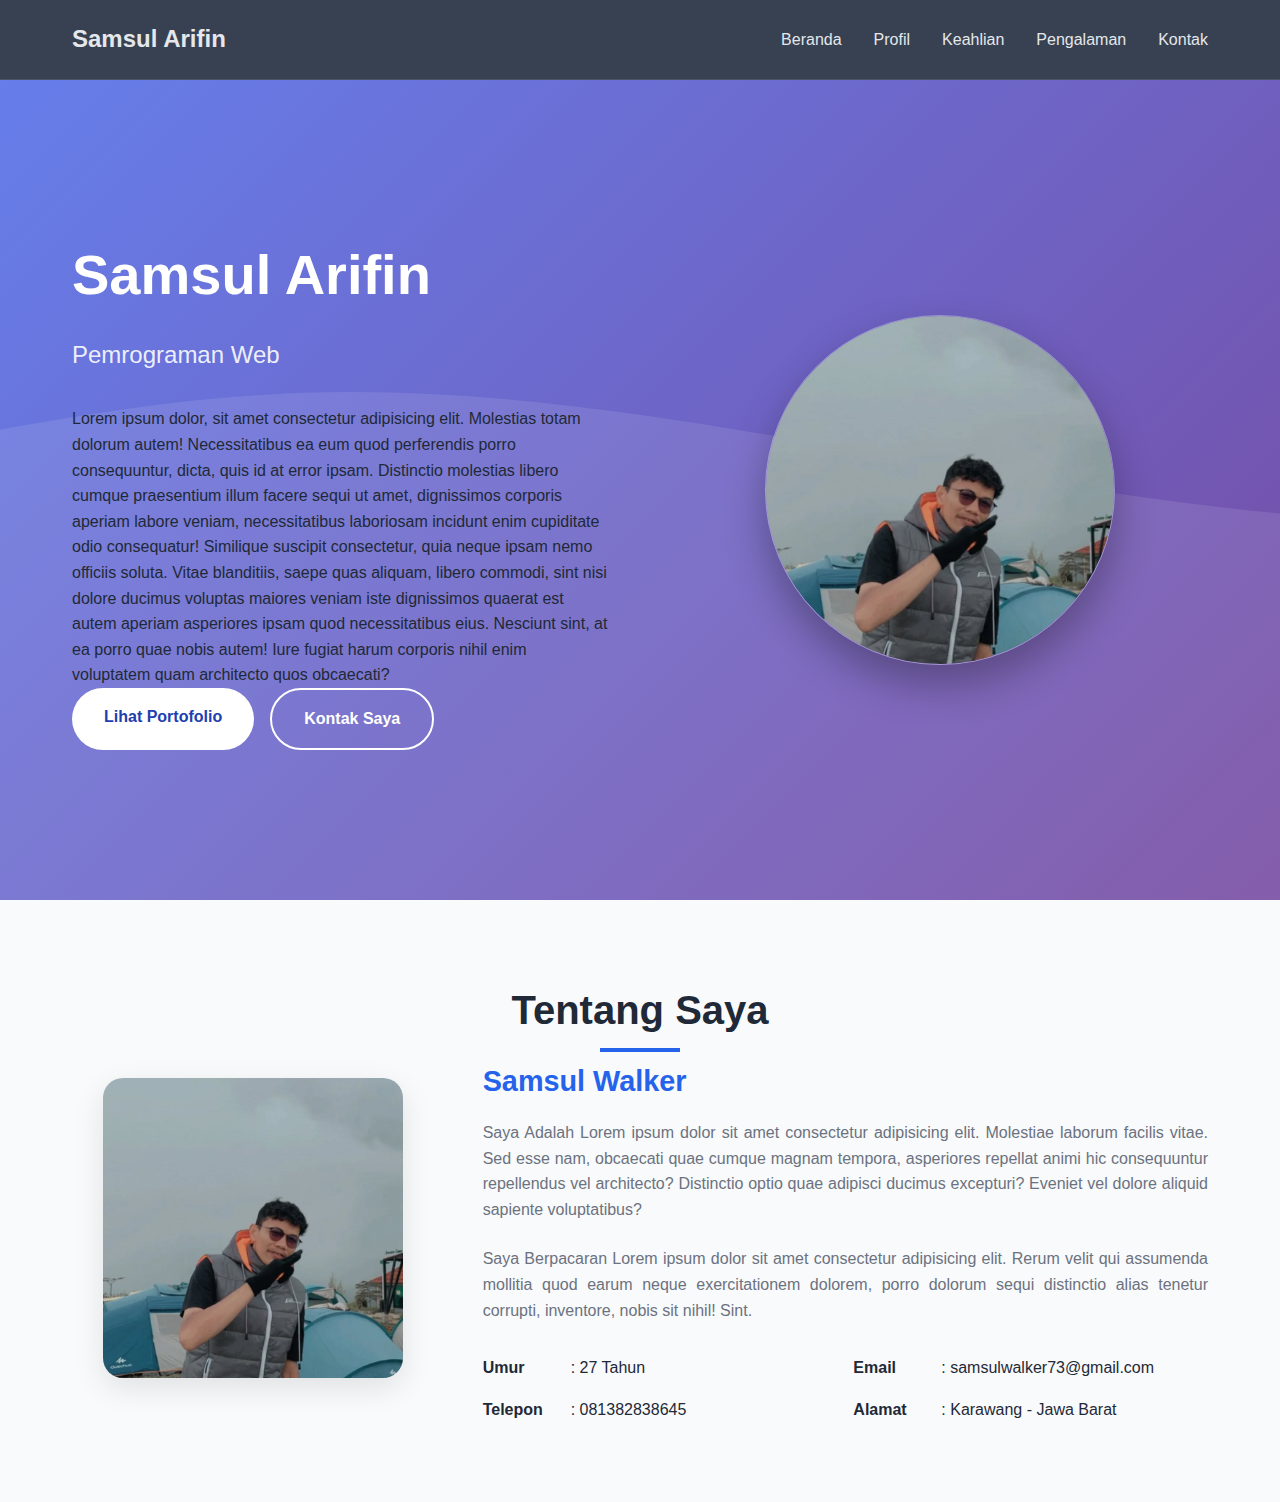
<file: index.html>
<!DOCTYPE html>
<html lang="en">
<head>
    <meta charset="UTF-8">
    <meta name="viewport" content="width=device-width, initial-scale=1.0">
    <title>Samsul Arifin</title>
    <link rel="stylesheet" href="style.css">
</head>
<body>
    <nav>
        <div class="navigasi-container">
            <a href="" class="logo">Samsul Arifin</a>
            <ul class="nav-link">
                <li><a href="#home">Beranda</a></li>
                <li><a href="#profil">Profil</a></li>
                <li><a href="#keahlian">Keahlian</a></li>
                <li><a href="#pengalaman">Pengalaman</a></li>
                <li><a href="#kontak">Kontak</a></li>
            </ul>
            <div class="mobile-menu">
                <span></span>
                <span></span>
                <span></span>
            </div>
        </div>
    </nav>
    <!-- HeroSection -->
    <section class="hero" id="home">
        <div class="hero-content">
            <div class="hero-text">
                <h1>Samsul Arifin</h1>
                <p class="subtitle">Pemrograman Web</p>
                <p>Lorem ipsum dolor, sit amet consectetur adipisicing elit. Molestias totam dolorum autem! Necessitatibus ea eum quod perferendis porro consequuntur, dicta, quis id at error ipsam. Distinctio molestias libero cumque praesentium illum facere sequi ut amet, dignissimos corporis aperiam labore veniam, necessitatibus laboriosam incidunt enim cupiditate odio consequatur! Similique suscipit consectetur, quia neque ipsam nemo officiis soluta. Vitae blanditiis, saepe quas aliquam, libero commodi, sint nisi dolore ducimus voluptas maiores veniam iste dignissimos quaerat est autem aperiam asperiores ipsam quod necessitatibus eius. Nesciunt sint, at ea porro quae nobis autem! Iure fugiat harum corporis nihil enim voluptatem quam architecto quos obcaecati?</p>
                <div class="cta-btn">
                    <a href="#portofolio" class="btn btn-primary">Lihat Portofolio</a>
                    <a href="#contact" class="btn btn-secondary">Kontak Saya</a>
                </div>
            </div>
            <div class="hero-image">
                <img src="anjay.jpg" alt="Profile" class="profil-img">
            </div>
        </div>
    </section>
    <!-- Section Profil -->
    <section class="profil" id="profil">
        <div class="container">
            <h2 class="section-title">Tentang Saya</h2>
            <div class="profil-content">
                <div class="profil-imgs">
                    <img src="anjay.jpg" alt="Profil">
                </div>
                <div class="profil-text">
                    <h3>Samsul Walker</h3>
                    <p>Saya Adalah Lorem ipsum dolor sit amet consectetur adipisicing elit. Molestiae laborum facilis vitae. Sed esse nam, obcaecati quae cumque magnam tempora, asperiores repellat animi hic consequuntur repellendus vel architecto? Distinctio optio quae adipisci ducimus excepturi? Eveniet vel dolore aliquid sapiente voluptatibus?</p>
                    <p>Saya Berpacaran Lorem ipsum dolor sit amet consectetur adipisicing elit. Rerum velit qui assumenda mollitia quod earum neque exercitationem dolorem, porro dolorum sequi distinctio alias tenetur corrupti, inventore, nobis sit nihil! Sint.</p>
                    <div class="info-grid">
                        <div class="info-item">
                            <strong>Umur</strong>
                            <span>: 27 Tahun</span>
                        </div>
                        <div class="info-item">
                            <strong>Email</strong>
                            <span>: samsulwalker73@gmail.com</span>
                        </div>
                        <div class="info-item">
                            <strong>Telepon</strong>
                            <span>: 081382838645</span>
                        </div>
                        <div class="info-item">
                            <strong>Alamat</strong>
                            <span>: Karawang - Jawa Barat</span>
                        </div>

                    </div>
                </div>
            </div>
        </div>
    </section>
</body>

</html>
</file>
<file: style.css>
* {
    margin: 0;
    padding: 0;
    box-sizing: border-box;
}

:root {
    --primary-color: #2563eb;
    --secondary-color: #1e40af;
    --text-dark: #1f2937;
    --text-light: #6b7280;
    --bg-light: #f9fafb;
    --white: #ffffff;
    --shadow: 0 10px 30px rgba(0, 0, 0, 0.1);
    --transition: all 0.3s ease;
    --nav-height: 80px;
    /* Warna untuk navbar */
    --nav-bg-solid: #374151; /* Abu-abu solid saat di atas */
    --nav-bg-transparent: rgba(55, 65, 81, 0.1); /* Transparan saat scroll */
    --nav-text-solid: #e5e7eb; /* Teks saat solid */
    --nav-text-transparent: #ffffff; /* Teks saat transparan */
    --nav-text-hover: #ffffff;
}

body {
    font-family: 'Segoe UI', Tahoma, Geneva, Verdana, sans-serif;
    line-height: 1.6;
    color: var(--text-dark);
    overflow-x: hidden;
}

/* Scrollbar Styling */
::-webkit-scrollbar {
    width: 10px;
}

::-webkit-scrollbar-track {
    background: var(--bg-light);
}

::-webkit-scrollbar-thumb {
    background: var(--primary-color);
    border-radius: 5px;
}

::-webkit-scrollbar-thumb:hover {
    background: var(--secondary-color);
}

/* Navigation - TRANSPARAN SAAT SCROLL */
nav {
    position: fixed;
    top: 0;
    width: 100%;
    height: var(--nav-height);
    background: var(--nav-bg-solid);
    backdrop-filter: blur(0px);
    -webkit-backdrop-filter: blur(0px);
    border-bottom: 1px solid rgba(255, 255, 255, 0.1);
    z-index: 1000;
    transition: var(--transition);
}

.navigasi-container {
    max-width: 1200px;
    margin: 0 auto;
    padding: 1rem 2rem;
    height: 100%;
    display: flex;
    justify-content: space-between;
    align-items: center;
}

.logo {
    font-size: 1.5rem;
    font-weight: bold;
    color: var(--nav-text-solid);
    text-decoration: none;
    transition: var(--transition);
}

.logo:hover {
    color: var(--nav-text-hover);
}

.nav-link {
    display: flex;
    list-style: none;
    gap: 2rem;
}

.nav-link a {
    text-decoration: none;
    color: var(--nav-text-solid);
    font-weight: 500;
    transition: var(--transition);
    position: relative;
}

.nav-link a:hover {
    color: var(--nav-text-hover);
}

.nav-link a::after {
    content: '';
    position: absolute;
    bottom: -5px;
    left: 0;
    width: 0;
    height: 2px;
    background: var(--primary-color);
    transition: var(--transition);
}

.nav-link a:hover::after {
    width: 100%;
}

.nav-link a.active {
    color: var(--nav-text-hover);
}

.mobile-menu {
    display: none;
    flex-direction: column;
    cursor: pointer;
}

.mobile-menu span {
    width: 25px;
    height: 3px;
    background: var(--nav-text-solid);
    margin: 3px 0;
    transition: var(--transition);
}
/* Settingan Default Section */
section{
    padding: 5rem 0;
}
.container{
    max-width: 1200px;
    margin: 0 auto;
    padding: 0 2rem;
}
.section-title{
    text-align: center;
    font-size: 2.5rem;
    color: var(--text-dark);
    position: relative;
}
.section-title::after{
    content: "";
    position: absolute;
    bottom: -10px;
    left: 50%;
    width: 80px;
    height: 4px;
    background: var(--primary-color);
    transform: translateX(-50%);
}
/* Hero Section */
.hero{
    min-height: calc(100vh - var(--nav-height));
    margin-top: var(--nav-height);
    display: flex;
    align-items: center;
    position: relative;
    overflow: hidden;
    background: linear-gradient(135deg, #667eea 0%, #764ba2 100%);
}
.hero::before{
    content: "";
    position: absolute;
    top: 0;
    left: 0;
    right: 0;
    bottom: 0;
   background: url('data:image/svg+xml,<svg xmlns="http://www.w3.org/2000/svg" viewBox="0 0 1440 320"><path fill="%23ffffff" fill-opacity="0.1" d="M0,96L48,112C96,128,192,160,288,160C384,160,480,128,576,122.7C672,117,768,139,864,154.7C960,171,1056,181,1152,165.3C1248,149,1344,107,1392,85.3L1440,64L1440,320L1392,320C1344,320,1248,320,1152,320C1056,320,960,320,864,320C768,320,672,320,576,320C480,320,384,320,288,320C192,320,96,320,48,320L0,320Z"></path></svg>') no-repeat bottom;
    background-size: cover;
}
.hero-content{
    max-width: 1200px;
    margin: 0 auto;
    padding: 0 2rem;
    display: grid;
    grid-template-columns: 1fr 1fr;
    gap: 4rem;
    align-items: center;
    z-index: 1;
    position: relative;
}
.hero-text h1 {
    font-size: 3.5rem;
    color: var(--white);
    margin-bottom: 1rem;
    animation: fadeinUp 1s ease;
}
.hero-text .subtitle{
    font-size: 1.5rem;
    color: rgba(255, 255, 255, 0.9);
    margin-bottom: 2rem;
    animation: fadeinUp 1s ease 0.2s;
    animation-fill-mode: both;
}
.hero-text .p{
    font-size: 1.1rem;
    color: rgba(255, 255, 255, 0.8);
    margin-bottom: 2rem;
    animation: fadeinUp 1s ease 0.4s;
    animation-fill-mode: both;
}
.cta-btn{
    display: flex;
    gap: 1rem;
    animation: fadeinUp 1s ease 0.6s;
    animation-fill-mode: both;
}
.btn{
    padding: 1rem 2rem;
    border: none;
    border-radius: 50px;
    font-size: 1rem;
    font-weight: 600;
    cursor: pointer;
    transition: var(--transition);
    text-decoration: none;
    display: inline-block;
    
}
.btn-primary{
    color: var(--secondary-color);
    background-color: var(--white);
}
.btn-primary:hover{
    transform: translateY(-3px);
    box-shadow: 0 10px 20px rgba(0, 0, 0, 0.2);
}
.btn-secondary{
    color: var(--white);
    background-color: transparent;
    border: 2px solid var(--white);
}
.btn-secondary:hover{
    background-color: var(--white);
    color: var(--primary-color);
}
.hero-image{
    display: flex;
    justify-content: center;
    animation: float 3s ease-in-out infinite;
}
.profil-img{
    width: 350px;
    height: 350px;
    border-radius: 50%;
    border: 1px solid rgba(255, 255, 255, 0.3);
    box-shadow: 0 20px 40px rgba(0, 0, 0, 0.3);
    object-fit: cover;
}
/* Section Profil */
.profil{
    background-color: var(--bg-light);
    margin-top: -2px;
}
.profil-content{
    display: grid;
    grid-template-columns: 1fr 2fr;
    gap: 3rem;
    align-items: center;
}
.profil-imgs{
    text-align: center;
}
.profil-imgs img{
    width: 300px;
    height: 300px;
    border-radius: 20px;
    box-shadow: var(--shadow);
    object-fit: cover;
}
.profil-text h3{
    font-size: 1.8rem;
    color: var(--primary-color);
    margin-bottom: 1rem;
    margin-top: 1rem;
}
.profil-text p{
    color: var(--text-light);
    margin-bottom: 1.5rem;
    text-align: justify;
}
.info-grid{
    display: grid;
    grid-template-columns: repeat(2, 1fr);
    gap: 1rem;
    margin-top: 2rem;
}
.info-item{
    display: flex;
    align-items: center;
    gap: 0.5rem;
}
.info-item strong{
    color: var(--text-dark);
    min-width: 80px;
}
</file>
